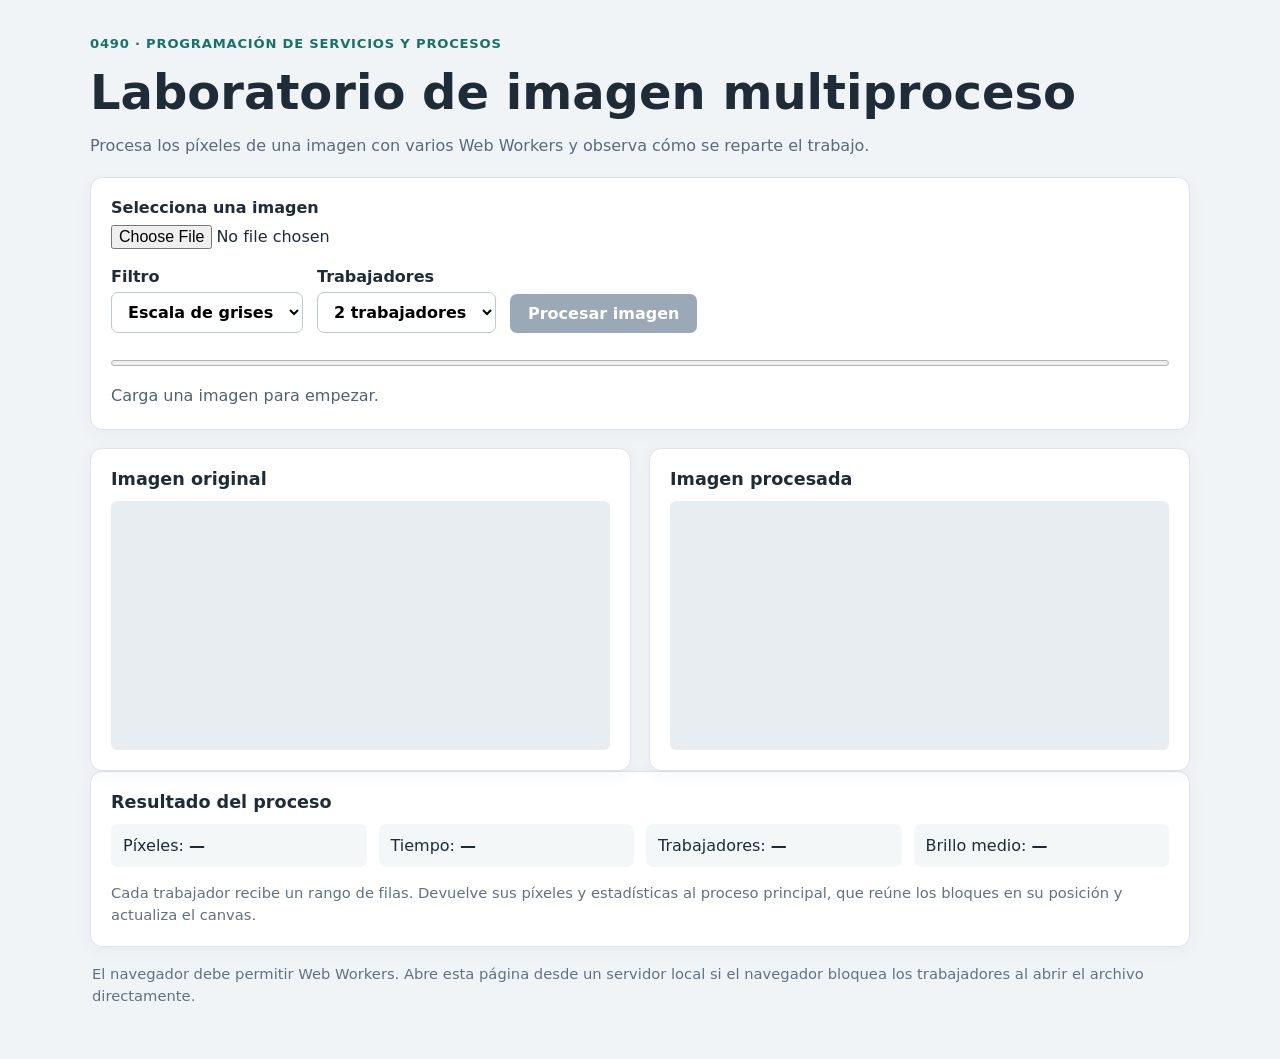
<file: 001-Programación multiproceso/002-Proyecto/index.html>
<!doctype html>
<html lang="es">
<head>
  <meta charset="utf-8">
  <meta name="viewport" content="width=device-width, initial-scale=1">
  <title>Laboratorio de imagen multiproceso</title>
  <link rel="stylesheet" href="estilos.css">
</head>
<body>
  <main class="contenedor">
    <header>
      <p class="sobrelinea">0490 · Programación de servicios y procesos</p>
      <h1>Laboratorio de imagen multiproceso</h1>
      <p>Procesa los píxeles de una imagen con varios Web Workers y observa cómo se reparte el trabajo.</p>
    </header>

    <section class="panel controles">
      <label class="selector-archivo" for="archivo">Selecciona una imagen</label>
      <input id="archivo" type="file" accept="image/*">
      <div class="fila-controles">
        <label>Filtro
          <select id="filtro">
            <option value="grises">Escala de grises</option>
            <option value="invertir">Invertir colores</option>
            <option value="sepia">Sepia</option>
          </select>
        </label>
        <label>Trabajadores
          <select id="numero-trabajadores"></select>
        </label>
        <button id="procesar" disabled>Procesar imagen</button>
      </div>
      <progress id="progreso" value="0" max="100"></progress>
      <p id="estado" role="status">Carga una imagen para empezar.</p>
    </section>

    <section class="resultados">
      <article class="panel">
        <h2>Imagen original</h2>
        <canvas id="original"></canvas>
      </article>
      <article class="panel">
        <h2>Imagen procesada</h2>
        <canvas id="resultado"></canvas>
      </article>
    </section>

    <section class="panel estadisticas">
      <h2>Resultado del proceso</h2>
      <div class="datos">
        <p>Píxeles: <strong id="pixeles">—</strong></p>
        <p>Tiempo: <strong id="tiempo">—</strong></p>
        <p>Trabajadores: <strong id="trabajadores-usados">—</strong></p>
        <p>Brillo medio: <strong id="brillo">—</strong></p>
      </div>
      <p class="nota">Cada trabajador recibe un rango de filas. Devuelve sus píxeles y estadísticas al proceso principal, que reúne los bloques en su posición y actualiza el canvas.</p>
    </section>
    <footer>El navegador debe permitir Web Workers. Abre esta página desde un servidor local si el navegador bloquea los trabajadores al abrir el archivo directamente.</footer>
  </main>
  <script src="app.js"></script>
</body>
</html>
</file>
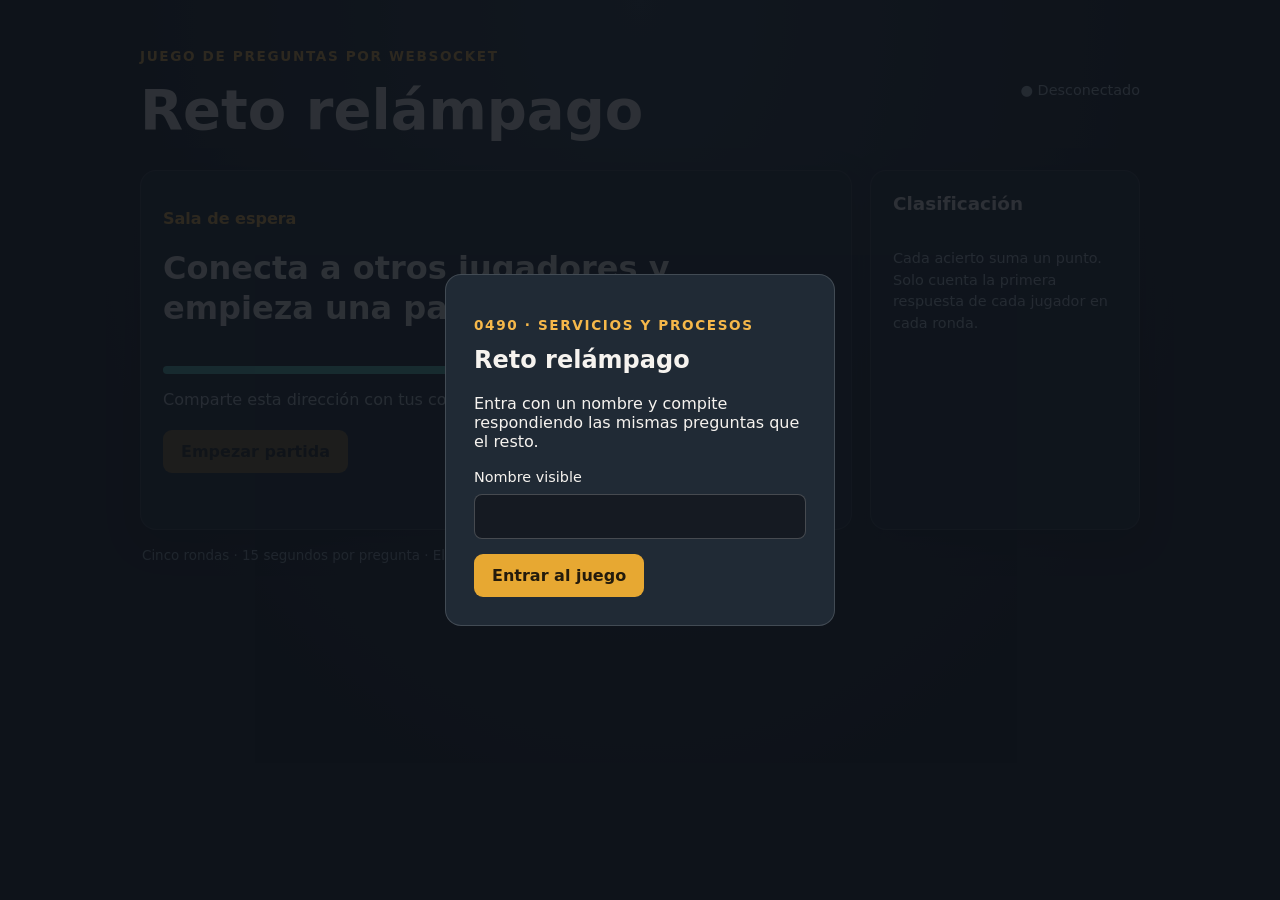
<file: 003-Programación de comunicaciones en red/002-Proyecto/index.html>
<!doctype html>
<html lang="es">
<head>
  <meta charset="utf-8">
  <meta name="viewport" content="width=device-width, initial-scale=1">
  <title>Reto relámpago</title>
  <style>
    :root{font-family:system-ui,Arial,sans-serif;color:#f6f3ef;background:#151a22}*{box-sizing:border-box}body{margin:0;min-height:100vh;background:radial-gradient(ellipse at top,#293746,#151a22 65%)}button,input{font:inherit}button{cursor:pointer}.contenedor{width:min(1000px,94%);margin:0 auto;padding:34px 0}.cabecera{display:flex;align-items:center;justify-content:space-between;gap:14px;margin-bottom:24px}.marca{color:#f6b84a;font-size:.85rem;font-weight:800;letter-spacing:.12em;text-transform:uppercase}.cabecera h1{margin:4px 0;font-size:clamp(2rem,5vw,3.5rem)}.estado-conexion{color:#b5c3cf;font-size:.9rem}.panel{background:#202a35;border:1px solid #ffffff1c;border-radius:16px;padding:22px;box-shadow:0 12px 35px #0003}.columnas{display:grid;grid-template-columns:minmax(0,1fr) 270px;gap:18px}.pregunta{min-height:360px}.ronda{color:#f6b84a;font-weight:700}.texto-pregunta{font-size:clamp(1.4rem,3vw,2rem);line-height:1.25;margin:20px 0}.opciones{display:grid;grid-template-columns:1fr 1fr;gap:10px}.opcion{min-height:58px;text-align:left;color:#fff;background:#303d4a;border:1px solid #ffffff20;border-radius:10px;padding:12px 14px}.opcion:hover:not(:disabled){background:#3a4d5e}.opcion:disabled{cursor:default;opacity:.75}.opcion.correcta{border-color:#52d69a;background:#176b53}.opcion.incorrecta{border-color:#ff7d78;background:#783d43}.boton-principal{border:0;border-radius:9px;background:#e7a832;color:#241b0c;font-weight:800;padding:12px 18px}.boton-principal:disabled{opacity:.5;cursor:not-allowed}.barra{height:8px;background:#10151b;border-radius:5px;overflow:hidden;margin-top:18px}.barra div{height:100%;width:100%;background:#58c9bd;transform-origin:left;transition:transform .2s linear}.mensaje{min-height:1.5em;color:#c5d0d8}.lateral h2{margin:0 0 16px;font-size:1.15rem}.lista{list-style:none;margin:0;padding:0;display:grid;gap:9px}.lista li{display:flex;justify-content:space-between;gap:14px;padding:10px 11px;background:#17212a;border-radius:8px}.puesto{color:#f6b84a;font-weight:700}.ayuda{color:#b5c3cf;font-size:.9rem;line-height:1.5;margin-top:18px}.login{position:fixed;inset:0;z-index:5;background:#0d1219dc;display:grid;place-items:center;padding:18px}.login.oculto{display:none}.login form{width:min(390px,100%);background:#202a35;padding:28px;border-radius:16px;border:1px solid #ffffff27}.login h2{margin-top:0}.login input{width:100%;padding:12px;margin:8px 0 15px;border:1px solid #ffffff35;border-radius:8px;background:#151a22;color:#fff}.login label{font-size:.9rem}.pie{color:#91a1ad;font-size:.84rem;margin:18px 2px}@media(max-width:760px){.columnas{grid-template-columns:1fr}.pregunta{min-height:320px}.cabecera{align-items:flex-start;flex-direction:column}.opciones{grid-template-columns:1fr}}
  </style>
</head>
<body>
  <div id="login" class="login">
    <form id="formulario">
      <p class="marca">0490 · Servicios y procesos</p>
      <h2>Reto relámpago</h2>
      <p>Entra con un nombre y compite respondiendo las mismas preguntas que el resto.</p>
      <label for="nombre">Nombre visible</label>
      <input id="nombre" maxlength="20" autocomplete="nickname" required>
      <button class="boton-principal" type="submit">Entrar al juego</button>
    </form>
  </div>

  <main class="contenedor">
    <header class="cabecera">
      <div><p class="marca">Juego de preguntas por WebSocket</p><h1>Reto relámpago</h1></div>
      <span id="conexion" class="estado-conexion">● Desconectado</span>
    </header>
    <div class="columnas">
      <section class="panel pregunta">
        <p id="ronda" class="ronda">Sala de espera</p>
        <h2 id="texto-pregunta" class="texto-pregunta">Conecta a otros jugadores y empieza una partida.</h2>
        <div id="opciones" class="opciones"></div>
        <div class="barra"><div id="tiempo"></div></div>
        <p id="mensaje" class="mensaje" role="status">Comparte esta dirección con tus compañeros de red.</p>
        <button id="iniciar" class="boton-principal" disabled>Empezar partida</button>
      </section>
      <aside class="panel lateral">
        <h2>Clasificación</h2>
        <ol id="clasificacion" class="lista"></ol>
        <p class="ayuda">Cada acierto suma un punto. Solo cuenta la primera respuesta de cada jugador en cada ronda.</p>
      </aside>
    </div>
    <p class="pie">Cinco rondas · 15 segundos por pregunta · El servidor sincroniza respuestas y puntuación.</p>
  </main>
  <script>
    'use strict';
    const trabajador = new Worker('./worker.js');
    const login = document.querySelector('#login');
    const formulario = document.querySelector('#formulario');
    const nombre = document.querySelector('#nombre');
    const conexion = document.querySelector('#conexion');
    const textoPregunta = document.querySelector('#texto-pregunta');
    const opciones = document.querySelector('#opciones');
    const mensaje = document.querySelector('#mensaje');
    const botonIniciar = document.querySelector('#iniciar');
    const barraTiempo = document.querySelector('#tiempo');
    let conectado = false;
    let respondido = false;
    let reloj = null;
    let miId = null;

    function mostrarJugadores(jugadores) {
      const lista = document.querySelector('#clasificacion');
      lista.replaceChildren();
      jugadores.forEach((jugador, indice) => {
        const fila = document.createElement('li');
        const nombreJugador = document.createElement('span');
        const puntos = document.createElement('strong');
        nombreJugador.textContent = `${indice + 1}. ${jugador.nombre}`;
        puntos.textContent = `${jugador.puntos} pts`;
        fila.append(nombreJugador, puntos);
        lista.append(fila);
      });
      if (jugadores.length === 0) lista.textContent = 'Aún no hay jugadores.';
      botonIniciar.disabled = !conectado || jugadores.length === 0;
    }

    function mostrarPregunta(datos) {
      respondido = false;
      document.querySelector('#ronda').textContent = `Ronda ${datos.numero_ronda} de ${datos.total_rondas}`;
      textoPregunta.textContent = datos.texto;
      opciones.replaceChildren();
      datos.opciones.forEach((texto, indice) => {
        const boton = document.createElement('button');
        boton.className = 'opcion';
        boton.textContent = `${String.fromCharCode(65 + indice)} · ${texto}`;
        boton.onclick = function () {
          if (respondido) return;
          respondido = true;
          trabajador.postMessage({ tipo: 'enviar', mensaje: { tipo: 'respuesta', opcion: indice } });
          Array.from(opciones.children).forEach(opcion => opcion.disabled = true);
          mensaje.textContent = 'Respuesta enviada. Espera a que termine la ronda.';
        };
        opciones.append(boton);
      });
      botonIniciar.disabled = true;
      mensaje.textContent = 'Elige una respuesta antes de que acabe el tiempo.';
      iniciarReloj(datos.segundos);
    }

    function iniciarReloj(segundos) {
      clearInterval(reloj);
      const inicio = Date.now();
      barraTiempo.style.transform = 'scaleX(1)';
      reloj = setInterval(() => {
        const restante = Math.max(0, segundos - (Date.now() - inicio) / 1000);
        barraTiempo.style.transform = `scaleX(${restante / segundos})`;
        if (restante <= 0) clearInterval(reloj);
      }, 100);
    }

    function mostrarEstado(datos) {
      mostrarJugadores(datos.jugadores || []);
      if (datos.activa) mostrarPregunta(datos);
      else {
        botonIniciar.disabled = !conectado || !(datos.jugadores || []).length;
        document.querySelector('#ronda').textContent = 'Sala de espera';
        textoPregunta.textContent = 'Conecta a otros jugadores y empieza una partida.';
      }
    }

    formulario.onsubmit = function (evento) {
      evento.preventDefault();
      const nombreLimpio = nombre.value.trim();
      if (!nombreLimpio) return;
      const protocolo = location.protocol === 'https:' ? 'wss' : 'ws';
      trabajador.postMessage({ tipo: 'conectar', nombre: nombreLimpio, url: `${protocolo}://${location.hostname || 'localhost'}:8765` });
      mensaje.textContent = 'Conectando con el servidor…';
    };

    botonIniciar.onclick = function () {
      trabajador.postMessage({ tipo: 'enviar', mensaje: { tipo: 'iniciar' } });
      botonIniciar.disabled = true;
      mensaje.textContent = 'Preparando la partida…';
    };

    trabajador.onmessage = function (evento) {
      const datos = evento.data;
      if (datos.tipo === 'conexion') {
        conectado = datos.conectada;
        conexion.textContent = conectado ? '● Conectado' : '● Desconectado · reconectando';
        if (!conectado) conexion.style.color = '#ff9a91';
        else conexion.style.color = '#81dfae';
        botonIniciar.disabled = !conectado;
        return;
      }
      if (datos.tipo !== 'mensaje') return;
      const m = datos.mensaje;
      if (m.tipo === 'bienvenida') {
        miId = m.id;
        login.classList.add('oculto');
        mensaje.textContent = `Has entrado como ${nombre.value.trim()}.`;
        mostrarEstado(m);
      } else if (m.tipo === 'estado') {
        mostrarEstado(m);
      } else if (m.tipo === 'jugadores') {
        mostrarJugadores(m.jugadores);
      } else if (m.tipo === 'pregunta') {
        mostrarPregunta(m);
      } else if (m.tipo === 'confirmacion') {
        mensaje.textContent = 'Respuesta recibida por el servidor.';
      } else if (m.tipo === 'resultado') {
        clearInterval(reloj);
        Array.from(opciones.children).forEach((boton, indice) => {
          boton.disabled = true;
          if (indice === m.correcta) boton.classList.add('correcta');
          else if (indice === m.respuestas.find(r => r.id === miId)?.opcion) boton.classList.add('incorrecta');
        });
        mensaje.textContent = `La respuesta correcta era ${String.fromCharCode(65 + m.correcta)}. Siguiente ronda en unos segundos.`;
        mostrarJugadores(m.jugadores);
      } else if (m.tipo === 'final') {
        document.querySelector('#ronda').textContent = 'Partida terminada';
        textoPregunta.textContent = m.jugadores.length ? `¡Enhorabuena, ${m.jugadores[0].nombre}!` : 'No hay puntuaciones.';
        opciones.replaceChildren();
        mensaje.textContent = 'La clasificación final está a la derecha. Puedes iniciar otra partida.';
        mostrarJugadores(m.jugadores);
        botonIniciar.disabled = !conectado;
        botonIniciar.textContent = 'Jugar otra vez';
      } else if (m.tipo === 'error') {
        mensaje.textContent = m.texto;
      }
    };
  </script>
</body>
</html>
</file>
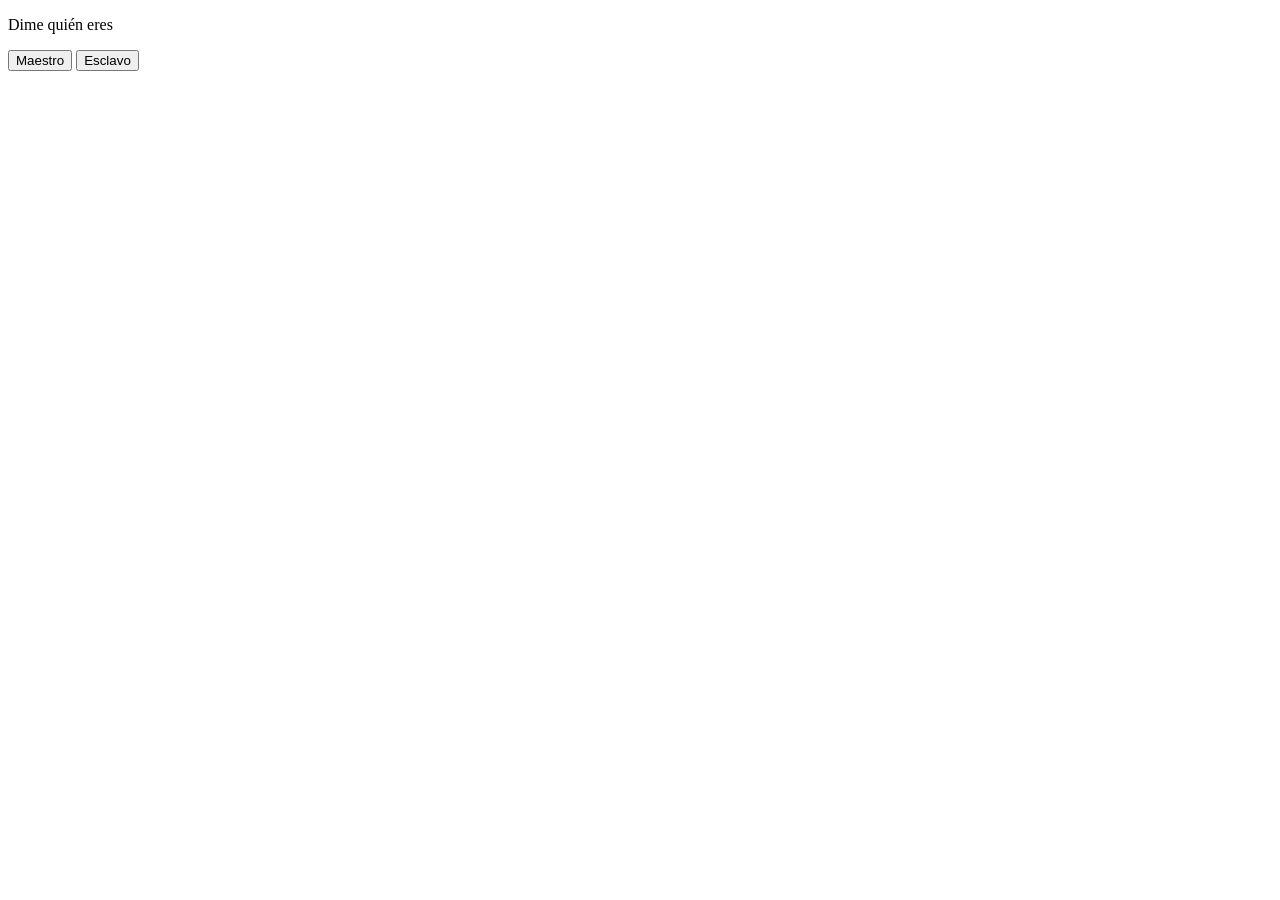
<file: 001-Programación multiproceso/005-Programación paralela y distribuida/008-distribuido/index.html>
<!doctype html>
<html lang="es">
<head><meta charset="utf-8"><title>Maestro / esclavo</title></head>
<body>
<p>Dime quién eres</p>
<button id="maestro">Maestro</button>
<button id="esclavo">Esclavo</button>
<pre id="texto"></pre>
<script>
let temporizador;
const texto = document.querySelector('#texto');

function bucleMaestro(){
    fetch('estado.php').then(r=>r.json()).then(datos=>{
        texto.textContent = JSON.stringify(datos, null, 2);
        clearTimeout(temporizador);
        temporizador = setTimeout(bucleMaestro, 1000);
    });
}

document.querySelector('#maestro').onclick = function(){
    fetch('preparar.php?tamano=100').then(r=>r.json()).then(datos=>{
        texto.textContent = 'Cola preparada\n' + JSON.stringify(datos, null, 2);
        bucleMaestro();
    });
};

document.querySelector('#esclavo').onclick = function(){
    texto.textContent = 'Soy esclavo. Esperando trabajo...';
    pedirTrabajo();
};

function pedirTrabajo(){
    fetch('trabajo.php').then(r=>r.json()).then(trabajo=>{
        if(trabajo.estado === 'sin_trabajo' || trabajo.estado === 'sin_cola'){
            texto.textContent = 'Sin trabajo. Vuelvo a preguntar...';
            clearTimeout(temporizador);
            temporizador = setTimeout(pedirTrabajo, 1000);
            return;
        }

        texto.textContent = 'Calculando paquete ' + trabajo.id + ' (' + trabajo.datos.length + ' sorteos)';
        const frecuencias = {};
        trabajo.datos.forEach(fila=>{
            ['n1','n2','n3','n4','n5'].forEach(campo=>{
                const n = parseInt(fila[campo]);
                frecuencias[n] = (frecuencias[n] || 0) + 1;
            });
        });

        fetch('recepcion.php', {
            method:'POST',
            headers:{'Content-Type':'application/json'},
            body:JSON.stringify({id:trabajo.id, frecuencias:frecuencias})
        })
        .then(r=>r.json())
        .then(res=>{
            texto.textContent = 'Paquete ' + trabajo.id + ' enviado: ' + JSON.stringify(res);
            setTimeout(pedirTrabajo, 100);
        });
    }).catch(()=>setTimeout(pedirTrabajo,1000));
}
</script>
</body>
</html>
</file>
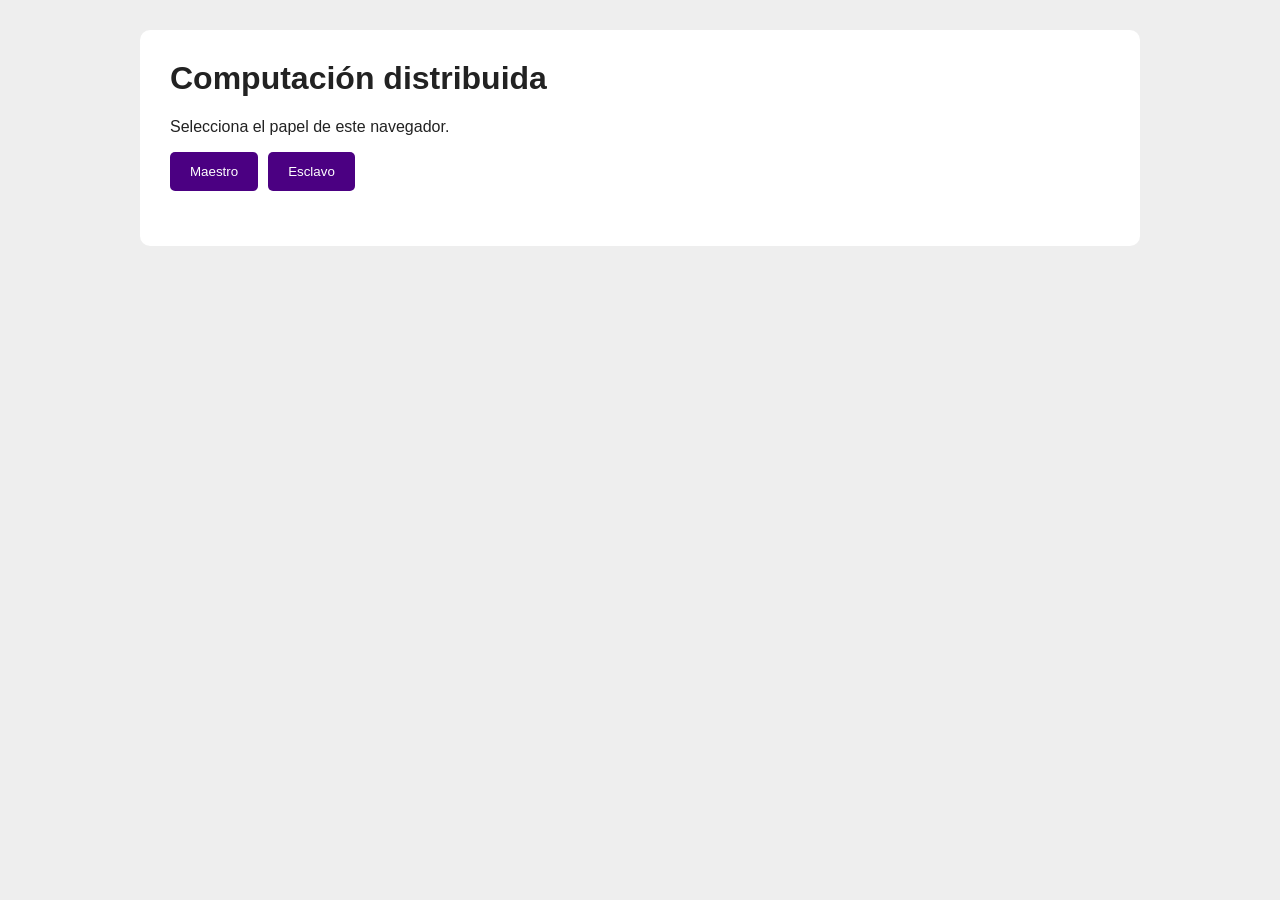
<file: 001-Programación multiproceso/005-Programación paralela y distribuida/009-maestro_esclavos_pesado/index.html>
<!doctype html>
<html lang="es">
<head>
<meta charset="utf-8">
<title>Maestro / Esclavos</title>
<style>
*{box-sizing:border-box}
body{font-family:Arial,sans-serif;background:#eee;margin:0;padding:30px;color:#222}
main{max-width:1000px;margin:auto;background:white;padding:30px;border-radius:10px}
h1{margin-top:0}
.botones{display:flex;gap:10px;margin-bottom:25px}
button{border:0;background:indigo;color:white;padding:12px 20px;border-radius:5px;cursor:pointer}
button.secundario{background:#555}
button:disabled{opacity:.5;cursor:not-allowed}
.panel{border:1px solid #ddd;padding:20px;border-radius:8px;margin-top:15px}
.oculto{display:none}
.grid{display:grid;grid-template-columns:repeat(auto-fit,minmax(180px,1fr));gap:10px}
.tarjeta{background:#f5f5f5;padding:15px;border-radius:6px}
.numero{font-size:28px;font-weight:bold}
label{display:block;margin:10px 0 5px}
input{width:100%;padding:10px;border:1px solid #bbb;border-radius:4px}
progress{width:100%;height:25px}
pre{background:#111;color:#eee;padding:15px;border-radius:6px;overflow:auto;max-height:350px}
#resultadoGlobal{font-size:22px;font-weight:bold;margin-top:15px}
</style>
</head>
<body>
<main>
<h1>Computación distribuida</h1>
<p>Selecciona el papel de este navegador.</p>

<div class="botones">
    <button id="maestro">Maestro</button>
    <button id="esclavo">Esclavo</button>
</div>

<section id="panelMaestro" class="panel oculto">
    <h2>Maestro</h2>

    <label>Tamaño de cada paquete (filas del CSV)</label>
    <input id="tamano" type="number" value="10" min="1">

    <label>Iteraciones pesadas por paquete</label>
    <input id="iteraciones" type="number" value="50000000" min="1000">

    <div class="botones" style="margin-top:15px">
        <button id="preparar">Preparar trabajo</button>
        <button id="reiniciar" class="secundario">Reiniciar</button>
    </div>

    <div class="grid">
        <div class="tarjeta">Paquetes<br><span class="numero" id="mTotal">0</span></div>
        <div class="tarjeta">Pendientes<br><span class="numero" id="mPendientes">0</span></div>
        <div class="tarjeta">Asignados<br><span class="numero" id="mAsignados">0</span></div>
        <div class="tarjeta">Terminados<br><span class="numero" id="mTerminados">0</span></div>
        <div class="tarjeta">Esclavos<br><span class="numero" id="mEsclavos">0</span></div>
    </div>

    <div id="resultadoGlobal"></div>
    <pre id="estadoMaestro">Esperando...</pre>
</section>

<section id="panelEsclavo" class="panel oculto">
    <h2>Esclavo</h2>
    <p id="identidad"></p>

    <div class="grid">
        <div class="tarjeta">Paquete actual<br><span class="numero" id="ePaquete">-</span></div>
        <div class="tarjeta">Terminados<br><span class="numero" id="eTerminados">0</span></div>
        <div class="tarjeta">Tiempo último<br><span class="numero" id="eTiempo">-</span></div>
    </div>

    <p id="mensajeEsclavo">Esperando trabajo...</p>
    <progress id="progreso" max="100" value="0"></progress>
    <pre id="estadoEsclavo"></pre>
</section>
</main>

<script>
let temporizadorMaestro = null;
let worker = null;
let terminadosLocal = 0;

const esclavoId =
    "esclavo-" +
    Date.now().toString(36) + "-" +
    Math.random().toString(36).slice(2,10);

document.querySelector("#maestro").onclick = function(){
    document.querySelector("#panelMaestro").classList.remove("oculto");
    document.querySelector("#panelEsclavo").classList.add("oculto");
    if(worker){ worker.terminate(); worker = null; }
    actualizarMaestro();
};

document.querySelector("#esclavo").onclick = function(){
    document.querySelector("#panelMaestro").classList.add("oculto");
    document.querySelector("#panelEsclavo").classList.remove("oculto");
    clearTimeout(temporizadorMaestro);
    document.querySelector("#identidad").textContent = "ID: " + esclavoId;
    pedirTrabajo();
};

document.querySelector("#preparar").onclick = function(){
    const tamano = parseInt(document.querySelector("#tamano").value);
    const iteraciones = parseInt(document.querySelector("#iteraciones").value);

    fetch("preparar.php",{
        method:"POST",
        headers:{"Content-Type":"application/json"},
        body:JSON.stringify({
            tamano:tamano,
            iteraciones:iteraciones
        })
    })
    .then(r => r.json())
    .then(datos => {
        document.querySelector("#estadoMaestro").textContent =
            JSON.stringify(datos,null,2);
        actualizarMaestro();
    });
};

document.querySelector("#reiniciar").onclick = function(){
    fetch("reiniciar.php",{method:"POST"})
    .then(r => r.json())
    .then(datos => {
        document.querySelector("#estadoMaestro").textContent =
            JSON.stringify(datos,null,2);
        actualizarMaestro();
    });
};

function actualizarMaestro(){
    fetch("estado.php")
    .then(r => r.json())
    .then(datos => {
        document.querySelector("#mTotal").textContent = datos.total || 0;
        document.querySelector("#mPendientes").textContent = datos.pendientes || 0;
        document.querySelector("#mAsignados").textContent = datos.asignados || 0;
        document.querySelector("#mTerminados").textContent = datos.terminados || 0;
        document.querySelector("#mEsclavos").textContent = datos.esclavos || 0;

        if(datos.numero_mas_frecuente !== null){
            document.querySelector("#resultadoGlobal").textContent =
                "Número más frecuente: " +
                datos.numero_mas_frecuente +
                " (" + datos.frecuencia_maxima + " apariciones)";
        }else{
            document.querySelector("#resultadoGlobal").textContent = "";
        }

        document.querySelector("#estadoMaestro").textContent =
            JSON.stringify(datos.paquetes || [],null,2);
    })
    .catch(()=>{})
    .finally(()=>{
        clearTimeout(temporizadorMaestro);
        temporizadorMaestro = setTimeout(actualizarMaestro,1000);
    });
}

function pedirTrabajo(){
    if(worker) return;

    document.querySelector("#mensajeEsclavo").textContent =
        "Solicitando paquete...";

    fetch("trabajo.php",{
        method:"POST",
        headers:{"Content-Type":"application/json"},
        body:JSON.stringify({esclavo:esclavoId})
    })
    .then(r => r.json())
    .then(trabajo => {
        if(!trabajo.trabajo){
            document.querySelector("#ePaquete").textContent = "-";
            document.querySelector("#mensajeEsclavo").textContent =
                trabajo.mensaje || "No hay trabajo pendiente.";
            setTimeout(pedirTrabajo,2000);
            return;
        }

        ejecutarTrabajo(trabajo);
    })
    .catch(error => {
        document.querySelector("#mensajeEsclavo").textContent =
            "Error de comunicación: " + error;
        setTimeout(pedirTrabajo,3000);
    });
}

function ejecutarTrabajo(trabajo){
    document.querySelector("#ePaquete").textContent = trabajo.id;
    document.querySelector("#progreso").value = 0;
    document.querySelector("#mensajeEsclavo").textContent =
        "Calculando paquete " + trabajo.id + "...";

    const inicio = performance.now();

    worker = new Worker("worker.js");

    worker.onmessage = function(event){
        const mensaje = event.data;

        if(mensaje.tipo === "progreso"){
            document.querySelector("#progreso").value = mensaje.valor;
            return;
        }

        if(mensaje.tipo === "resultado"){
            const segundos = (performance.now()-inicio)/1000;

            document.querySelector("#eTiempo").textContent =
                segundos.toFixed(2) + " s";

            document.querySelector("#estadoEsclavo").textContent =
                JSON.stringify(mensaje.resultado,null,2);

            worker.terminate();
            worker = null;

            enviarResultado(
                trabajo.id,
                mensaje.resultado,
                segundos
            );
        }
    };

    worker.onerror = function(error){
        document.querySelector("#mensajeEsclavo").textContent =
            "Error en Worker: " + error.message;
        worker.terminate();
        worker = null;
        setTimeout(pedirTrabajo,3000);
    };

    worker.postMessage({
        datos:trabajo.datos,
        iteraciones:trabajo.iteraciones
    });
}

function enviarResultado(id,resultado,segundos){
    document.querySelector("#mensajeEsclavo").textContent =
        "Enviando resultado...";

    fetch("recepcion.php",{
        method:"POST",
        headers:{"Content-Type":"application/json"},
        body:JSON.stringify({
            id:id,
            esclavo:esclavoId,
            resultado:resultado,
            segundos:segundos
        })
    })
    .then(r => r.json())
    .then(respuesta => {
        if(!respuesta.ok){
            throw new Error(respuesta.error || "Resultado rechazado");
        }

        terminadosLocal++;
        document.querySelector("#eTerminados").textContent =
            terminadosLocal;

        document.querySelector("#mensajeEsclavo").textContent =
            "Paquete terminado. Buscando el siguiente...";

        document.querySelector("#progreso").value = 100;

        setTimeout(pedirTrabajo,300);
    })
    .catch(error => {
        document.querySelector("#mensajeEsclavo").textContent =
            "No se pudo entregar: " + error;
        setTimeout(pedirTrabajo,3000);
    });
}
</script>
</body>
</html>
</file>
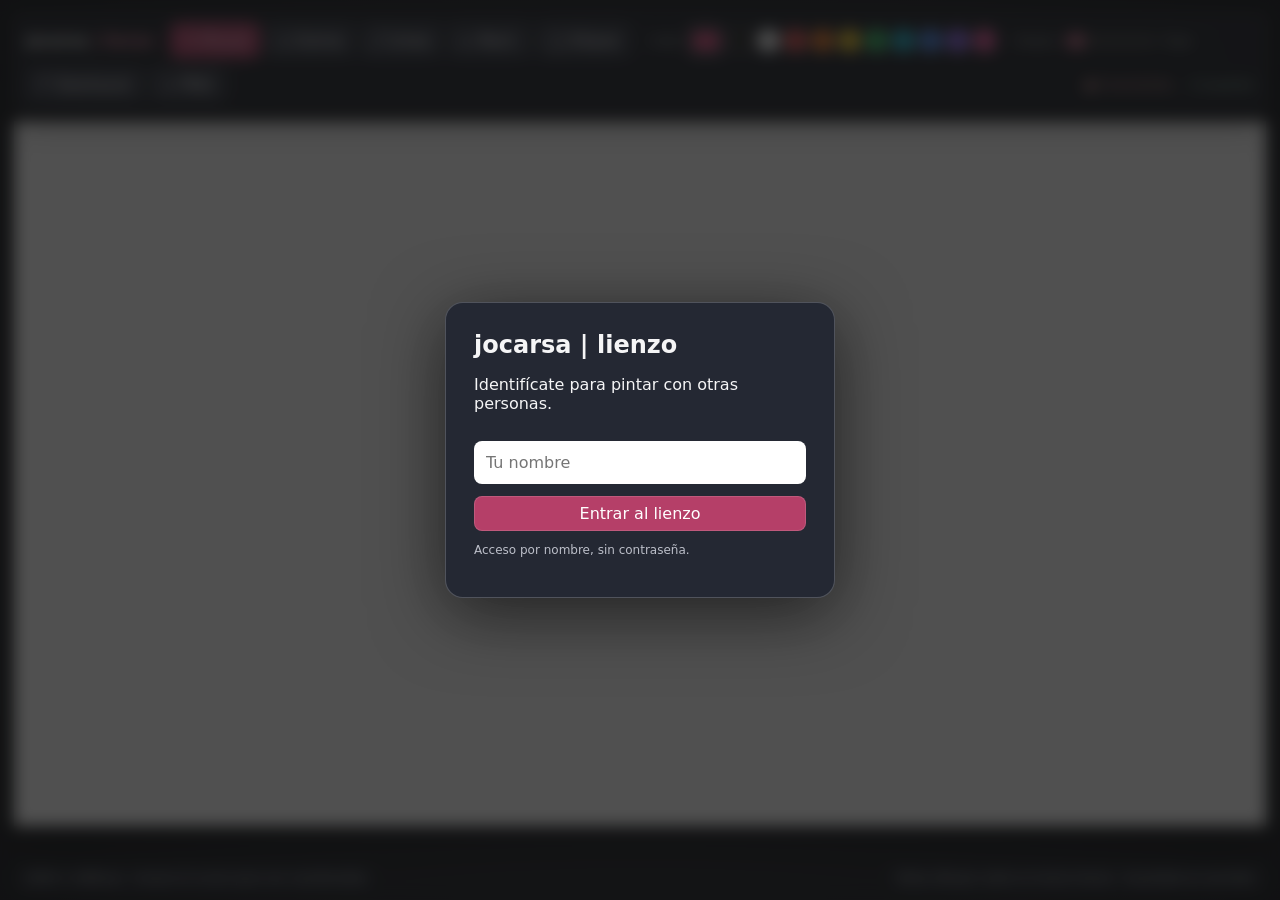
<file: 003-Programación de comunicaciones en red/007-Utilización de sockets para la transmisión y recepción de información/lienzo_colaborativo_v2/index.html>
<!DOCTYPE html>
<html lang="es"><head><meta charset="UTF-8"><meta name="viewport" content="width=device-width,initial-scale=1,viewport-fit=cover"><title>Jocarsa | Lienzo colaborativo</title>
<style>
:root{font-family:Inter,system-ui,Arial,sans-serif;color:#f5f5f6;background:#17191f}*{box-sizing:border-box}body{margin:0;overflow:hidden}button,input{font:inherit}button{cursor:pointer}header{position:fixed;z-index:10;top:12px;left:12px;right:12px;display:flex;align-items:center;flex-wrap:wrap;gap:9px;padding:10px 13px;background:#20232bec;border:1px solid #ffffff22;border-radius:14px;box-shadow:0 8px 35px #0005;backdrop-filter:blur(14px)}.brand{font-weight:800;letter-spacing:-.5px;margin-right:8px;white-space:nowrap}.brand span{color:#f08aa8}.group{display:flex;align-items:center;gap:5px;padding-right:10px;border-right:1px solid #ffffff24}button{border:1px solid #ffffff22;background:#333742;color:#fff;border-radius:8px;min-height:35px;padding:6px 11px}button:hover{background:#454957}button.active{background:#b53f68;border-color:#e97d9f}button:focus-visible{outline:2px solid #fff}.group label{font-size:12px;color:#c9cbd0}input[type=color]{width:38px;height:34px;padding:2px;background:#333742;border:1px solid #ffffff33;border-radius:8px;cursor:pointer}input[type=range]{width:95px;accent-color:#e7779a}.palette{display:flex;gap:4px}.swatch{width:23px;height:23px;min-height:23px;padding:0;border:2px solid #ffffff77;border-radius:50%}.spacer{flex:1}.status{font-size:12px;color:#b9e7ce;white-space:nowrap}.status.off{color:#ffb5b5}.workspace{position:fixed;inset:0;display:flex;align-items:center;justify-content:center;padding:95px 14px 48px;background:radial-gradient(ellipse at center,#313640,#15171b)}#board{width:min(100%,calc((100vh - 155px)*16/9));max-height:calc(100vh - 155px);aspect-ratio:16/9;display:block;touch-action:none;background:#fff;box-shadow:0 16px 60px #0009;cursor:crosshair}.foot{position:fixed;bottom:9px;left:15px;right:15px;display:flex;justify-content:space-between;gap:12px;font-size:12px;color:#c4c7cc;pointer-events:none}.chip{background:#20232bdc;border-radius:8px;padding:6px 10px}.sizeval{font-size:12px;min-width:31px;color:#ddd}@media(max-width:1000px){header{top:6px;left:6px;right:6px;gap:6px;padding:7px}.brand{width:100%}.workspace{padding-top:170px}#board{width:min(100%,calc((100vh - 215px)*16/9));max-height:calc(100vh - 215px)}.palette{display:none}}@media(max-height:540px){.workspace{padding-top:100px}#board{max-height:calc(100vh - 135px);width:min(100%,calc((100vh - 135px)*16/9))}}
#loginOverlay{position:fixed;inset:0;z-index:100;background:#111b;display:grid;place-items:center;backdrop-filter:blur(8px)}#loginOverlay.hidden{display:none}.loginBox{background:#242833;border:1px solid #ffffff33;border-radius:18px;padding:28px;max-width:390px;width:calc(100% - 30px);box-shadow:0 15px 70px #0009}.loginBox h2{margin:0 0 12px}.loginBox input{width:100%;padding:12px;margin:12px 0;background:#fff;color:#111;border-radius:8px;border:0}.loginBox button{width:100%;background:#b53f68}.cursorLabel{position:absolute;z-index:5;pointer-events:none;transform:translate(12px,10px);white-space:nowrap;background:#1b1b23dc;border:1px solid #fff5;color:white;border-radius:7px;padding:4px 7px;font:12px system-ui}.cursorLabel::before{content:'✎ ';color:#f59bb8}#cursorLayer{position:absolute;inset:0;pointer-events:none;z-index:4}.workspace{overflow:hidden}
</style></head><body><div id="loginOverlay"><form class="loginBox" id="loginForm"><h2>jocarsa | lienzo</h2><p>Identifícate para pintar con otras personas.</p><input id="username" placeholder="Tu nombre" maxlength="24" required autocomplete="nickname"><button type="submit">Entrar al lienzo</button><p style="font-size:12px;color:#bcbfc9">Acceso por nombre, sin contraseña.</p></form></div>
<header><div class="brand">jocarsa <span>| lienzo</span></div>
<div class="group" id="tools"><button class="active" data-tool="brush" title="Pincel (B)">✎ Pincel</button><button data-tool="eraser" title="Goma (E)">◻ Goma</button><button data-tool="line" title="Línea (L)">╱ Línea</button><button data-tool="rect" title="Rectángulo (R)">▭ Rect.</button><button data-tool="ellipse" title="Elipse (O)">◯ Elipse</button></div>
<div class="group"><label for="color">Color</label><input type="color" id="color" value="#e64d82"><div class="palette" id="palette"></div></div>
<div class="group"><label for="size">Grosor</label><input type="range" id="size" min="1" max="100" value="9"><span class="sizeval" id="sizeval">9 px</span></div>
<div class="group"><button id="undo" title="Deshacer tu último trazo (Ctrl+Z)">↶ Deshacer</button><button id="save">↓ PNG</button></div>
<div class="spacer"></div><span id="me" class="status"></span><span id="status" class="status off">● Conectando…</span><span id="online" class="status">0 usuarios</span></header>
<main class="workspace"><canvas id="board" width="1920" height="1080" aria-label="Lienzo colaborativo de 1920 por 1080 píxeles"></canvas><div id="cursorLayer"></div></main>
<footer class="foot"><span class="chip" id="coords">1920 × 1080 px · mueve el cursor para ver coordenadas</span><span class="chip">Todos dibujan sobre el mismo lienzo · Guardado en servidor</span></footer>
<script>
'use strict';
const canvas=document.getElementById('board'),ctx=canvas.getContext('2d');
const statusEl=document.getElementById('status'),onlineEl=document.getElementById('online');
const colorEl=document.getElementById('color'),sizeEl=document.getElementById('size');
let tool='brush',clientId=null,seq=0,strokes=[],remote=new Map(),local=null,dragging=false,logged=false;
const worker=new Worker('./worker.js'),users=new Map(),cursors=new Map(),layer=document.getElementById('cursorLayer');
const palette=['#171717','#ffffff','#ef4444','#f97316','#facc15','#22c55e','#06b6d4','#3b82f6','#8b5cf6','#ec4899'];
for(const c of palette){const b=document.createElement('button');b.className='swatch';b.style.background=c;b.title=c;b.onclick=()=>colorEl.value=c;document.getElementById('palette').appendChild(b)}
sizeEl.oninput=()=>document.getElementById('sizeval').textContent=sizeEl.value+' px';
document.querySelectorAll('[data-tool]').forEach(b=>b.onclick=()=>setTool(b.dataset.tool));
function setTool(t){tool=t;document.querySelectorAll('[data-tool]').forEach(b=>b.classList.toggle('active',b.dataset.tool===t))}
function send(o){worker.postMessage({kind:'send',message:o})}
function cursorRender(){
 const r=canvas.getBoundingClientRect(),parent=layer.getBoundingClientRect();
 for(const [id,data] of cursors){
   let el=data.el;
   if(!el){el=document.createElement('div');el.className='cursorLabel';layer.appendChild(el);data.el=el}
   el.textContent=users.get(id)?.name||'Usuario';
   el.style.left=(r.left-parent.left+data.point[0]*r.width/1920)+'px';
   el.style.top=(r.top-parent.top+data.point[1]*r.height/1080)+'px';
 }
}
window.addEventListener('resize',cursorRender);
worker.onmessage=e=>{
 const {kind,message:m,connected}=e.data;
 if(kind==='status'){statusEl.textContent=connected?'● Conectado':'● Desconectado · reconectando';statusEl.classList.toggle('off',!connected);return}
 if(kind!=='message')return;
 if(m.type==='error'){alert(m.message);return}
 if(m.type==='init'){
   clientId=m.id;logged=true;document.getElementById('loginOverlay').classList.add('hidden');
   document.getElementById('me').textContent='✎ '+m.name;
   users.clear();for(const u of m.users||[])users.set(u.id,u);
   strokes=m.strokes||[];remote.clear();local=null;dragging=false;redraw();
 }
 if(m.type==='join')users.set(m.user.id,m.user);
 if(m.type==='leave'){
   users.delete(m.id);const c=cursors.get(m.id);if(c?.el)c.el.remove();cursors.delete(m.id);
 }
 onlineEl.textContent=users.size+' usuarios';
 if(m.type==='cursor'&&m.id!==clientId){const c=cursors.get(m.id)||{};c.point=m.point;cursors.set(m.id,c);cursorRender()}
 if(m.type==='begin'){remote.set(m.stroke.id,m.stroke);redraw()}
 if(m.type==='point'){const s=remote.get(m.id);if(s){if(['line','rect','ellipse'].includes(s.tool))s.points=[s.points[0],m.point];else s.points.push(m.point);redraw()}}
 if(m.type==='end'){const s=remote.get(m.id);if(s){remote.delete(m.id);strokes.push(s);redraw()}}
 if(m.type==='remove'){strokes=strokes.filter(s=>s.id!==m.id);redraw()}
};
document.getElementById('loginForm').onsubmit=e=>{
 e.preventDefault();const name=document.getElementById('username').value.trim();if(!name)return;
 const protocol=location.protocol==='https:'?'wss':'ws';
 worker.postMessage({kind:'connect',name,url:`${protocol}://${location.hostname||'localhost'}:8765`});
 document.getElementById('loginForm').querySelector('button').textContent='Conectando…';
};
function drawStroke(s){
 const p=s.points;if(!p?.length)return;
 ctx.save();ctx.lineCap='round';ctx.lineJoin='round';ctx.lineWidth=s.size;ctx.strokeStyle=s.tool==='eraser'?'#ffffff':s.color;ctx.fillStyle=ctx.strokeStyle;
 if(s.tool==='brush'||s.tool==='eraser'){
  if(p.length===1){ctx.beginPath();ctx.arc(p[0][0],p[0][1],s.size/2,0,Math.PI*2);ctx.fill()}
  else{ctx.beginPath();ctx.moveTo(...p[0]);for(let i=1;i<p.length;i++)ctx.lineTo(...p[i]);ctx.stroke()}
 }else{
  const a=p[0],b=p[p.length-1];ctx.beginPath();
  if(s.tool==='line'){ctx.moveTo(...a);ctx.lineTo(...b)}
  if(s.tool==='rect')ctx.rect(a[0],a[1],b[0]-a[0],b[1]-a[1]);
  if(s.tool==='ellipse'){const cx=(a[0]+b[0])/2,cy=(a[1]+b[1])/2;ctx.ellipse(cx,cy,Math.max(.01,Math.abs(b[0]-a[0])/2),Math.max(.01,Math.abs(b[1]-a[1])/2),0,0,Math.PI*2)}
  ctx.stroke();
 }
 ctx.restore();
}
function redraw(){ctx.fillStyle='#ffffff';ctx.fillRect(0,0,1920,1080);for(const s of strokes)drawStroke(s);for(const s of remote.values())drawStroke(s);if(local)drawStroke(local)}
function coords(e){const r=canvas.getBoundingClientRect();return [Math.round(Math.max(0,Math.min(1920,(e.clientX-r.left)*1920/r.width))*100)/100,Math.round(Math.max(0,Math.min(1080,(e.clientY-r.top)*1080/r.height))*100)/100]}
canvas.addEventListener('pointerdown',e=>{if(e.button!==0||!logged)return;e.preventDefault();canvas.setPointerCapture(e.pointerId);dragging=true;const id=String(++seq)+'-'+Date.now();const p=coords(e);local={id:clientId+'-'+id,user:clientId,tool,color:colorEl.value,size:Number(sizeEl.value),points:[p],wireId:id};send({type:'begin',id,tool,color:local.color,size:local.size,point:p});redraw()});
canvas.addEventListener('pointermove',e=>{const p=coords(e);if(logged)sendCursor(p);document.getElementById('coords').textContent=`1920 × 1080 px · X: ${Math.round(p[0])} · Y: ${Math.round(p[1])}`;if(!dragging||!local)return;const pts=local.points;if(local.tool==='brush'||local.tool==='eraser'){if(pts.length>=4900)return;if(Math.hypot(p[0]-pts.at(-1)[0],p[1]-pts.at(-1)[1])<1.5)return;pts.push(p)}else{local.points=[pts[0],p]}send({type:'point',id:local.wireId,point:p});redraw()});
let lastCursorSent=0;function sendCursor(p){const now=performance.now();if(now-lastCursorSent<45)return;lastCursorSent=now;send({type:'cursor',point:p})}
function end(){if(!dragging||!local)return;dragging=false;send({type:'end',id:local.wireId});const s={...local};delete s.wireId;strokes.push(s);local=null;redraw()}
canvas.addEventListener('pointerup',end);canvas.addEventListener('pointercancel',end);
document.getElementById('undo').onclick=()=>send({type:'undo'});
document.getElementById('save').onclick=()=>{const a=document.createElement('a');a.download='lienzo-colaborativo-1920x1080.png';a.href=canvas.toDataURL('image/png');a.click()};
document.addEventListener('keydown',e=>{if(e.ctrlKey&&e.key.toLowerCase()==='z'){e.preventDefault();send({type:'undo'});return}if(e.ctrlKey||e.metaKey||e.altKey||['INPUT','TEXTAREA'].includes(document.activeElement.tagName))return;const keys={b:'brush',e:'eraser',l:'line',r:'rect',o:'ellipse'};if(keys[e.key.toLowerCase()])setTool(keys[e.key.toLowerCase()])});
redraw();
</script></body></html>
</file>
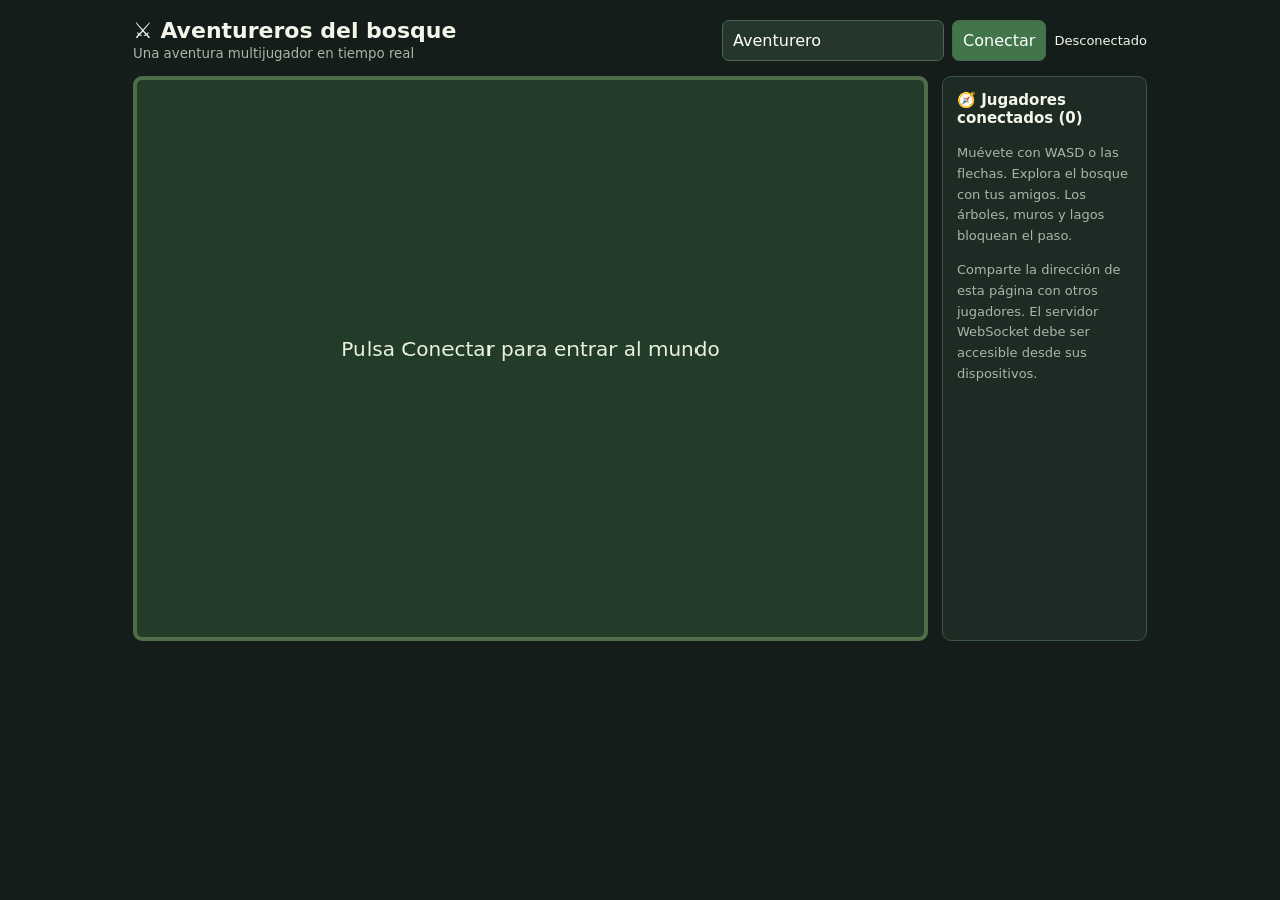
<file: 003-Programación de comunicaciones en red/007-Utilización de sockets para la transmisión y recepción de información/zelda_multijugador/index.html>
<!doctype html>
<html lang="es">
<head>
<meta charset="utf-8"><meta name="viewport" content="width=device-width,initial-scale=1">
<title>Jocarsa | Aventureros</title>
<style>
*{box-sizing:border-box}body{margin:0;background:#141d19;color:#f3f6e9;font-family:system-ui,Arial,sans-serif;display:flex;justify-content:center;min-height:100vh}main{width:min(1050px,100%);padding:18px}header{display:flex;justify-content:space-between;align-items:center;gap:12px;flex-wrap:wrap;margin-bottom:14px}h1{font-size:22px;margin:0}small{color:#a5b8a5}.controls{display:flex;gap:8px;align-items:center;flex-wrap:wrap}input,button{background:#25362c;color:white;border:1px solid #4b6654;border-radius:7px;padding:10px;font:inherit}button{cursor:pointer;background:#42764a}button:hover{background:#568d60}.layout{display:grid;grid-template-columns:minmax(0,1fr) 205px;gap:14px}canvas{width:100%;height:auto;display:block;image-rendering:pixelated;border:4px solid #506d4a;border-radius:9px;background:#223c29}aside{background:#1e2b24;border:1px solid #3d5543;border-radius:9px;padding:14px}aside h2{font-size:15px;margin:0 0 12px}#players{padding:0;list-style:none}#players li{padding:7px 0;border-bottom:1px solid #34483a;font-size:14px}.dot{display:inline-block;width:10px;height:10px;border-radius:50%;margin-right:7px}.help{font-size:13px;color:#a5b8a5;line-height:1.6}.status{font-size:13px}.touch{display:none;grid-template-columns:repeat(3,48px);gap:5px;justify-content:center;margin:18px auto}.touch button{height:46px;padding:0;touch-action:none}@media(max-width:750px){.layout{grid-template-columns:1fr}.touch{display:grid}}
</style>
</head>
<body><main>
<header><div><h1>⚔️ Aventureros del bosque</h1><small>Una aventura multijugador en tiempo real</small></div><div class="controls"><input id="name" maxlength="18" placeholder="Tu nombre" value="Aventurero"><button id="connect">Conectar</button><span id="status" class="status">Desconectado</span></div></header>
<div class="layout"><canvas id="game" width="768" height="544"></canvas><aside><h2>🧭 Jugadores conectados (<span id="count">0</span>)</h2><ul id="players"></ul><p class="help">Muévete con WASD o las flechas. Explora el bosque con tus amigos. Los árboles, muros y lagos bloquean el paso.</p><p class="help">Comparte la dirección de esta página con otros jugadores. El servidor WebSocket debe ser accesible desde sus dispositivos.</p></aside></div>
<div class="touch"><span></span><button data-dir="up">▲</button><span></span><button data-dir="left">◀</button><button data-dir="down">▼</button><button data-dir="right">▶</button></div>
</main>
<script>
const canvas=document.getElementById('game'),ctx=canvas.getContext('2d');
const TILE=32;let socket=null,myId=null,world=[],players=[],pressed=new Set(),lastMove=0;
const status=document.getElementById('status');
function connect(){if(socket){socket.close()}const scheme=location.protocol==='https:'?'wss':'ws';const host=location.hostname||'localhost';socket=new WebSocket(`${scheme}://${host}:8765`);status.textContent='Conectando…';socket.onopen=()=>{status.textContent='🟢 Conectado';socket.send(JSON.stringify({type:'name',name:document.getElementById('name').value}))};socket.onclose=()=>{status.textContent='🔴 Desconectado';players=[];updateList()};socket.onerror=()=>status.textContent='Error de conexión';socket.onmessage=e=>{let msg;try{msg=JSON.parse(e.data)}catch{return}if(msg.type==='welcome'){myId=msg.id;world=msg.map}if(msg.type==='state'){players=msg.players;updateList()}}}
document.getElementById('connect').onclick=connect;
document.getElementById('name').addEventListener('change',()=>{if(socket?.readyState===1)socket.send(JSON.stringify({type:'name',name:document.getElementById('name').value}))});
function updateList(){document.getElementById('count').textContent=players.length;const list=document.getElementById('players');list.replaceChildren();players.forEach(p=>{const li=document.createElement('li'),dot=document.createElement('span');dot.className='dot';dot.style.background=p.color;li.append(dot,document.createTextNode(p.name+(p.id===myId?' (tú)':'')));list.append(li)})}
function tile(x,y,type,t){const px=x*TILE,py=y*TILE;const shade=(x*17+y*29)%7;ctx.fillStyle=shade<2?'#547e40':'#5b8847';ctx.fillRect(px,py,TILE,TILE);ctx.fillStyle='#739b52';ctx.fillRect(px+4+(shade%3)*5,py+8,3,3);if(type==='~'){ctx.fillStyle='#387da1';ctx.fillRect(px,py,TILE,TILE);ctx.fillStyle='#6bb6c6';ctx.fillRect(px+5,py+9+Math.sin(t/420+x)*2,15,2);ctx.fillRect(px+13,py+22,12,2)}if(type==='#'){ctx.fillStyle='#8a8170';ctx.fillRect(px+1,py+1,30,30);ctx.fillStyle='#b2a38b';ctx.fillRect(px+3,py+3,26,6);ctx.fillStyle='#6b655c';ctx.fillRect(px+4,py+17,24,2)}if(type==='T'){ctx.fillStyle='#513c29';ctx.fillRect(px+13,py+17,7,13);ctx.fillStyle='#224d2f';ctx.beginPath();ctx.arc(px+16,py+13,14,0,Math.PI*2);ctx.fill();ctx.fillStyle='#367a42';ctx.beginPath();ctx.arc(px+12,py+9,10,0,Math.PI*2);ctx.fill()}}
function character(p,t){const x=p.x*TILE,y=p.y*TILE,bob=Math.sin(t/180)*1.5;ctx.fillStyle='#20352488';ctx.beginPath();ctx.ellipse(x,y+10,12,5,0,0,Math.PI*2);ctx.fill();ctx.fillStyle=p.color;ctx.fillRect(x-9,y-8+bob,18,19);ctx.fillStyle='#f2c99c';ctx.fillRect(x-7,y-15+bob,14,12);ctx.fillStyle='#314a32';ctx.beginPath();ctx.moveTo(x-11,y-13+bob);ctx.lineTo(x,y-25+bob);ctx.lineTo(x+11,y-13+bob);ctx.fill();ctx.fillStyle='#23231e';if(p.direction!=='up'){ctx.fillRect(x-4,y-9+bob,2,2);ctx.fillRect(x+3,y-9+bob,2,2)}ctx.fillStyle='#263c2d';ctx.fillRect(x-8,y+10+bob,6,5);ctx.fillRect(x+2,y+10+bob,6,5);ctx.font='bold 11px system-ui';ctx.textAlign='center';const label=p.name+(p.id===myId?' ★':'');const w=ctx.measureText(label).width+12;ctx.fillStyle='#122118dd';ctx.fillRect(x-w/2,y-43,w,17);ctx.fillStyle='#fff';ctx.fillText(label,x,y-30)}
function render(t){ctx.clearRect(0,0,canvas.width,canvas.height);world.forEach((row,y)=>{[...row].forEach((c,x)=>tile(x,y,c,t))});players.slice().sort((a,b)=>a.y-b.y).forEach(p=>character(p,t));if(!world.length){ctx.fillStyle='#e9f2df';ctx.font='20px system-ui';ctx.textAlign='center';ctx.fillText('Pulsa Conectar para entrar al mundo',384,270)}if(socket?.readyState===1&&t-lastMove>75){const keys=[['up',['arrowup','w']],['down',['arrowdown','s']],['left',['arrowleft','a']],['right',['arrowright','d']]];for(const [direction,aliases] of keys){if(aliases.some(k=>pressed.has(k))){socket.send(JSON.stringify({type:'move',direction}));lastMove=t;break}}}requestAnimationFrame(render)}
window.addEventListener('keydown',e=>{const k=e.key.toLowerCase();if(['arrowup','arrowdown','arrowleft','arrowright',' '].includes(k))e.preventDefault();if(document.activeElement.tagName!=='INPUT')pressed.add(k)});window.addEventListener('keyup',e=>pressed.delete(e.key.toLowerCase()));window.addEventListener('blur',()=>pressed.clear());document.querySelectorAll('[data-dir]').forEach(b=>{const dir=b.dataset.dir;b.addEventListener('pointerdown',e=>{e.preventDefault();pressed.add('arrow'+dir);b.setPointerCapture(e.pointerId)});for(const ev of ['pointerup','pointercancel','lostpointercapture'])b.addEventListener(ev,()=>pressed.delete('arrow'+dir))});requestAnimationFrame(render);
</script></body></html>
</file>
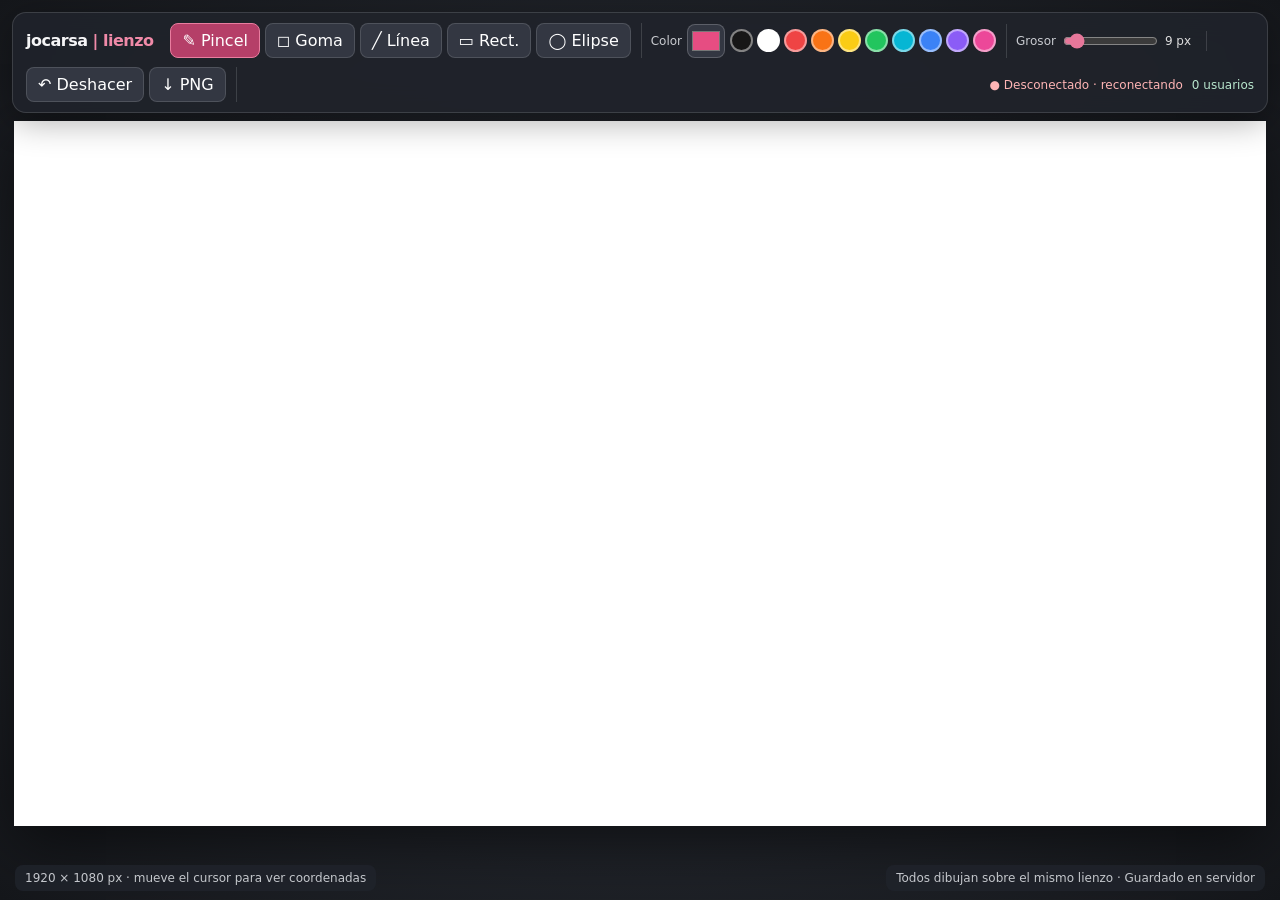
<file: 003-Programación de comunicaciones en red/007-Utilización de sockets para la transmisión y recepción de información/lienzo_colaborativo_1920x1080/lienzo_colaborativo/index.html>
<!DOCTYPE html>
<html lang="es"><head><meta charset="UTF-8"><meta name="viewport" content="width=device-width,initial-scale=1,viewport-fit=cover"><title>Jocarsa | Lienzo colaborativo</title>
<style>
:root{font-family:Inter,system-ui,Arial,sans-serif;color:#f5f5f6;background:#17191f}*{box-sizing:border-box}body{margin:0;overflow:hidden}button,input{font:inherit}button{cursor:pointer}header{position:fixed;z-index:10;top:12px;left:12px;right:12px;display:flex;align-items:center;flex-wrap:wrap;gap:9px;padding:10px 13px;background:#20232bec;border:1px solid #ffffff22;border-radius:14px;box-shadow:0 8px 35px #0005;backdrop-filter:blur(14px)}.brand{font-weight:800;letter-spacing:-.5px;margin-right:8px;white-space:nowrap}.brand span{color:#f08aa8}.group{display:flex;align-items:center;gap:5px;padding-right:10px;border-right:1px solid #ffffff24}button{border:1px solid #ffffff22;background:#333742;color:#fff;border-radius:8px;min-height:35px;padding:6px 11px}button:hover{background:#454957}button.active{background:#b53f68;border-color:#e97d9f}button:focus-visible{outline:2px solid #fff}.group label{font-size:12px;color:#c9cbd0}input[type=color]{width:38px;height:34px;padding:2px;background:#333742;border:1px solid #ffffff33;border-radius:8px;cursor:pointer}input[type=range]{width:95px;accent-color:#e7779a}.palette{display:flex;gap:4px}.swatch{width:23px;height:23px;min-height:23px;padding:0;border:2px solid #ffffff77;border-radius:50%}.spacer{flex:1}.status{font-size:12px;color:#b9e7ce;white-space:nowrap}.status.off{color:#ffb5b5}.workspace{position:fixed;inset:0;display:flex;align-items:center;justify-content:center;padding:95px 14px 48px;background:radial-gradient(ellipse at center,#313640,#15171b)}#board{width:min(100%,calc((100vh - 155px)*16/9));max-height:calc(100vh - 155px);aspect-ratio:16/9;display:block;touch-action:none;background:#fff;box-shadow:0 16px 60px #0009;cursor:crosshair}.foot{position:fixed;bottom:9px;left:15px;right:15px;display:flex;justify-content:space-between;gap:12px;font-size:12px;color:#c4c7cc;pointer-events:none}.chip{background:#20232bdc;border-radius:8px;padding:6px 10px}.sizeval{font-size:12px;min-width:31px;color:#ddd}@media(max-width:1000px){header{top:6px;left:6px;right:6px;gap:6px;padding:7px}.brand{width:100%}.workspace{padding-top:170px}#board{width:min(100%,calc((100vh - 215px)*16/9));max-height:calc(100vh - 215px)}.palette{display:none}}@media(max-height:540px){.workspace{padding-top:100px}#board{max-height:calc(100vh - 135px);width:min(100%,calc((100vh - 135px)*16/9))}}
</style></head><body>
<header><div class="brand">jocarsa <span>| lienzo</span></div>
<div class="group" id="tools"><button class="active" data-tool="brush" title="Pincel (B)">✎ Pincel</button><button data-tool="eraser" title="Goma (E)">◻ Goma</button><button data-tool="line" title="Línea (L)">╱ Línea</button><button data-tool="rect" title="Rectángulo (R)">▭ Rect.</button><button data-tool="ellipse" title="Elipse (O)">◯ Elipse</button></div>
<div class="group"><label for="color">Color</label><input type="color" id="color" value="#e64d82"><div class="palette" id="palette"></div></div>
<div class="group"><label for="size">Grosor</label><input type="range" id="size" min="1" max="100" value="9"><span class="sizeval" id="sizeval">9 px</span></div>
<div class="group"><button id="undo" title="Deshacer tu último trazo (Ctrl+Z)">↶ Deshacer</button><button id="save">↓ PNG</button></div>
<div class="spacer"></div><span id="status" class="status off">● Conectando…</span><span id="online" class="status">0 usuarios</span></header>
<main class="workspace"><canvas id="board" width="1920" height="1080" aria-label="Lienzo colaborativo de 1920 por 1080 píxeles"></canvas></main>
<footer class="foot"><span class="chip" id="coords">1920 × 1080 px · mueve el cursor para ver coordenadas</span><span class="chip">Todos dibujan sobre el mismo lienzo · Guardado en servidor</span></footer>
<script>
'use strict';
const canvas=document.getElementById('board'),ctx=canvas.getContext('2d');
const statusEl=document.getElementById('status'),onlineEl=document.getElementById('online');
const colorEl=document.getElementById('color'),sizeEl=document.getElementById('size');
let tool='brush',socket=null,own=null,clientId=null,seq=0,strokes=[],remote=new Map(),local=null,dragging=false;
const palette=['#171717','#ffffff','#ef4444','#f97316','#facc15','#22c55e','#06b6d4','#3b82f6','#8b5cf6','#ec4899'];
for(const c of palette){const b=document.createElement('button');b.className='swatch';b.style.background=c;b.title=c;b.onclick=()=>colorEl.value=c;document.getElementById('palette').appendChild(b)}
sizeEl.oninput=()=>document.getElementById('sizeval').textContent=sizeEl.value+' px';
document.querySelectorAll('[data-tool]').forEach(b=>b.onclick=()=>setTool(b.dataset.tool));
function setTool(t){tool=t;document.querySelectorAll('[data-tool]').forEach(b=>b.classList.toggle('active',b.dataset.tool===t))}
function send(o){if(socket?.readyState===WebSocket.OPEN)socket.send(JSON.stringify(o))}
function connect(){
 const protocol=location.protocol==='https:'?'wss':'ws';
 const host=location.hostname||'localhost';
 socket=new WebSocket(`${protocol}://${host}:8765`);
 socket.onopen=()=>{statusEl.textContent='● Conectado';statusEl.classList.remove('off')};
 socket.onclose=()=>{statusEl.textContent='● Desconectado · reconectando';statusEl.classList.add('off');remote.clear();local=null;dragging=false;setTimeout(connect,2000)};
 socket.onerror=()=>socket.close();
 socket.onmessage=e=>{let m;try{m=JSON.parse(e.data)}catch{return}
  if(m.type==='init'){clientId=m.id;strokes=m.strokes||[];remote.clear();local=null;onlineEl.textContent=m.online+' usuarios';redraw()}
  if(m.type==='online')onlineEl.textContent=m.count+' usuarios';
  if(m.type==='begin'){remote.set(m.stroke.id,m.stroke);redraw()}
  if(m.type==='point'){const s=remote.get(m.id);if(s){s.points.push(m.point);redraw()}}
  if(m.type==='end'){const s=remote.get(m.id);if(s){remote.delete(m.id);strokes.push(s);redraw()}}
  if(m.type==='remove'){strokes=strokes.filter(s=>s.id!==m.id);redraw()}
 };
}
function drawStroke(s){
 const p=s.points;if(!p?.length)return;
 ctx.save();ctx.lineCap='round';ctx.lineJoin='round';ctx.lineWidth=s.size;ctx.strokeStyle=s.tool==='eraser'?'#ffffff':s.color;ctx.fillStyle=ctx.strokeStyle;
 if(s.tool==='brush'||s.tool==='eraser'){
  if(p.length===1){ctx.beginPath();ctx.arc(p[0][0],p[0][1],s.size/2,0,Math.PI*2);ctx.fill()}
  else{ctx.beginPath();ctx.moveTo(...p[0]);for(let i=1;i<p.length;i++)ctx.lineTo(...p[i]);ctx.stroke()}
 }else{
  const a=p[0],b=p[p.length-1];ctx.beginPath();
  if(s.tool==='line'){ctx.moveTo(...a);ctx.lineTo(...b)}
  if(s.tool==='rect')ctx.rect(a[0],a[1],b[0]-a[0],b[1]-a[1]);
  if(s.tool==='ellipse'){const cx=(a[0]+b[0])/2,cy=(a[1]+b[1])/2;ctx.ellipse(cx,cy,Math.max(.01,Math.abs(b[0]-a[0])/2),Math.max(.01,Math.abs(b[1]-a[1])/2),0,0,Math.PI*2)}
  ctx.stroke();
 }
 ctx.restore();
}
function redraw(){ctx.fillStyle='#ffffff';ctx.fillRect(0,0,1920,1080);for(const s of strokes)drawStroke(s);for(const s of remote.values())drawStroke(s);if(local)drawStroke(local)}
function coords(e){const r=canvas.getBoundingClientRect();return [Math.round(Math.max(0,Math.min(1920,(e.clientX-r.left)*1920/r.width))*100)/100,Math.round(Math.max(0,Math.min(1080,(e.clientY-r.top)*1080/r.height))*100)/100]}
canvas.addEventListener('pointerdown',e=>{if(e.button!==0||socket?.readyState!==WebSocket.OPEN)return;e.preventDefault();canvas.setPointerCapture(e.pointerId);dragging=true;const id=String(++seq)+'-'+Date.now();const p=coords(e);local={id:clientId+'-'+id,user:clientId,tool,color:colorEl.value,size:Number(sizeEl.value),points:[p],wireId:id};send({type:'begin',id,tool,color:local.color,size:local.size,point:p});redraw()});
canvas.addEventListener('pointermove',e=>{const p=coords(e);document.getElementById('coords').textContent=`1920 × 1080 px · X: ${Math.round(p[0])} · Y: ${Math.round(p[1])}`;if(!dragging||!local)return;const pts=local.points;if(local.tool==='brush'||local.tool==='eraser'){if(pts.length>=4900)return;if(Math.hypot(p[0]-pts.at(-1)[0],p[1]-pts.at(-1)[1])<1.5)return;pts.push(p)}else{local.points=[pts[0],p]}send({type:'point',id:local.wireId,point:p});redraw()});
function end(){if(!dragging||!local)return;dragging=false;send({type:'end',id:local.wireId});const s={...local};delete s.wireId;strokes.push(s);local=null;redraw()}
canvas.addEventListener('pointerup',end);canvas.addEventListener('pointercancel',end);
document.getElementById('undo').onclick=()=>send({type:'undo'});
document.getElementById('save').onclick=()=>{const a=document.createElement('a');a.download='lienzo-colaborativo-1920x1080.png';a.href=canvas.toDataURL('image/png');a.click()};
document.addEventListener('keydown',e=>{if(e.ctrlKey&&e.key.toLowerCase()==='z'){e.preventDefault();send({type:'undo'});return}if(e.ctrlKey||e.metaKey||e.altKey||['INPUT','TEXTAREA'].includes(document.activeElement.tagName))return;const keys={b:'brush',e:'eraser',l:'line',r:'rect',o:'ellipse'};if(keys[e.key.toLowerCase()])setTool(keys[e.key.toLowerCase()])});
redraw();connect();
</script></body></html>
</file>
<file: 001-Programación multiproceso/002-Proyecto/estilos.css>
:root { color-scheme: light; font-family: system-ui, sans-serif; color: #202b38; background: #f1f4f7; }
* { box-sizing: border-box; }
body { margin: 0; }
.contenedor { width: min(1100px, 94%); margin: 36px auto; }
header { margin-bottom: 22px; }
.sobrelinea { color: #16736a; font-weight: 700; letter-spacing: .06em; text-transform: uppercase; font-size: .82rem; }
h1 { margin: 6px 0; font-size: clamp(2rem, 5vw, 3rem); }
header > p:last-child { color: #5c6978; }
.panel { background: white; border: 1px solid #dce3e9; border-radius: 12px; padding: 20px; box-shadow: 0 4px 18px #182a3a0b; }
.controles { margin-bottom: 18px; }
.selector-archivo { display: block; font-weight: 700; margin-bottom: 8px; }
input, select, button { font: inherit; }
.fila-controles { display: flex; flex-wrap: wrap; align-items: end; gap: 14px; margin: 18px 0; }
.fila-controles label { display: grid; gap: 6px; font-weight: 600; }
select { padding: 9px 12px; border: 1px solid #bdc9d3; border-radius: 7px; background: white; }
button { padding: 10px 18px; border: 0; border-radius: 7px; color: white; background: #14766b; font-weight: 700; cursor: pointer; }
button:disabled { background: #9aa9b5; cursor: not-allowed; }
progress { width: 100%; height: 12px; accent-color: #14766b; }
#estado { min-height: 1.4em; margin-bottom: 0; color: #516170; }
.resultados { display: grid; grid-template-columns: repeat(2, minmax(0, 1fr)); gap: 18px; }
h2 { font-size: 1.1rem; margin: 0 0 12px; }
canvas { display: block; width: 100%; height: auto; background: #e8edf1; border-radius: 6px; }
.datos { display: grid; grid-template-columns: repeat(4, 1fr); gap: 12px; }
.datos p { margin: 0; padding: 12px; background: #f3f7f7; border-radius: 7px; }
.nota, footer { color: #627180; font-size: .92rem; line-height: 1.5; }
.nota { margin-bottom: 0; }
footer { padding: 16px 2px; }
@media (max-width: 700px) { .resultados { grid-template-columns: 1fr; } .datos { grid-template-columns: repeat(2, 1fr); } }
</file>
